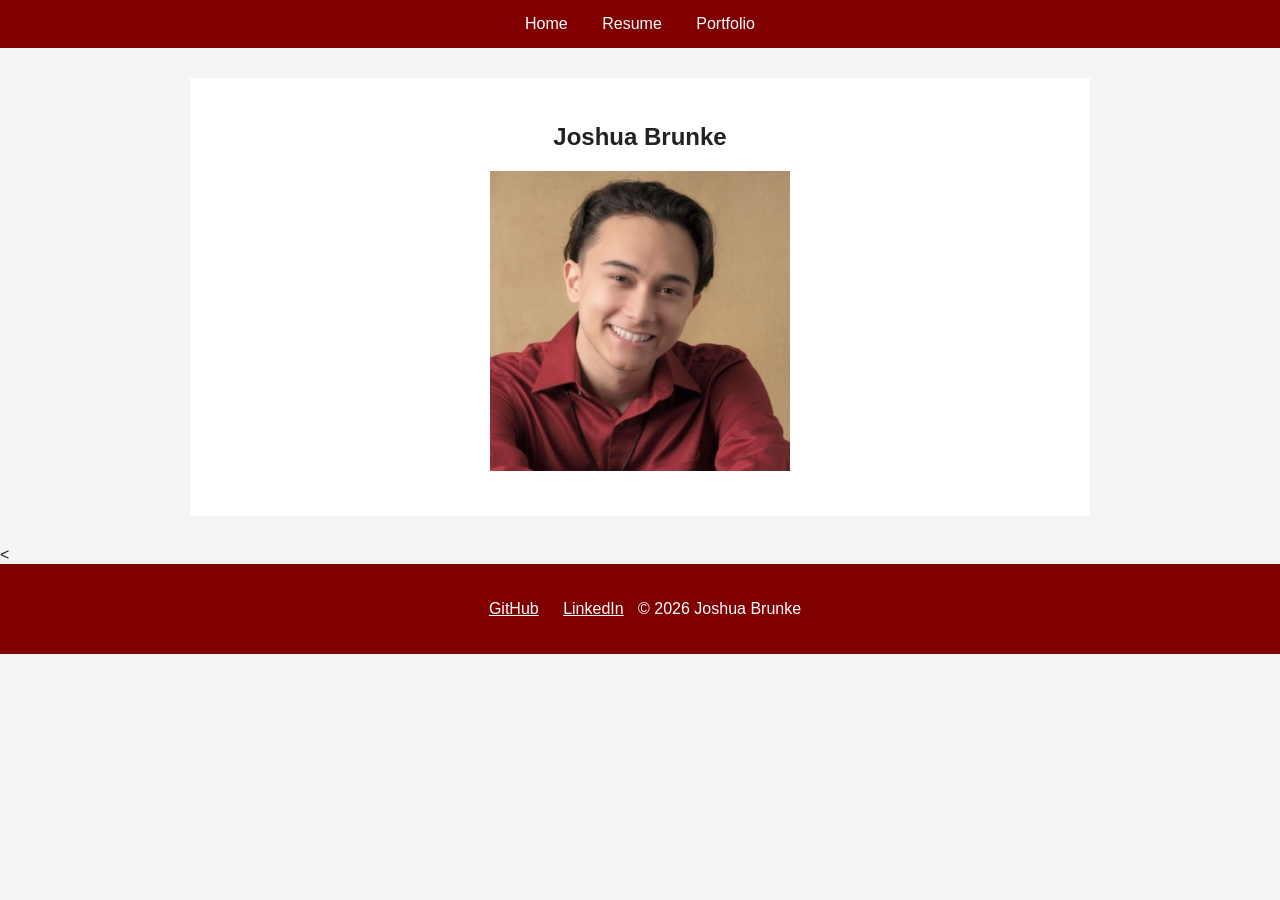
<file: index.html>
<!DOCTYPE html>
<html lang="en">
<head>
    <meta charset="UTF-8">
    <meta name="viewport" content="width=device-width, initial-scale=1.0">
    <title>Joshua Brunke</title>
    <link rel="stylesheet" href="style.css">
</head>

<body>

    <header id="top"></header>

    <main>
        <section>
            <h1>Joshua Brunke</h1>
            <img src="profile.jpg" alt="Photo of Joshua Brunke">
        </section>
    </main>

    <<footer id="bottom"></footer>

    <script src="script.js"></script>
</body>
</html>
</file>
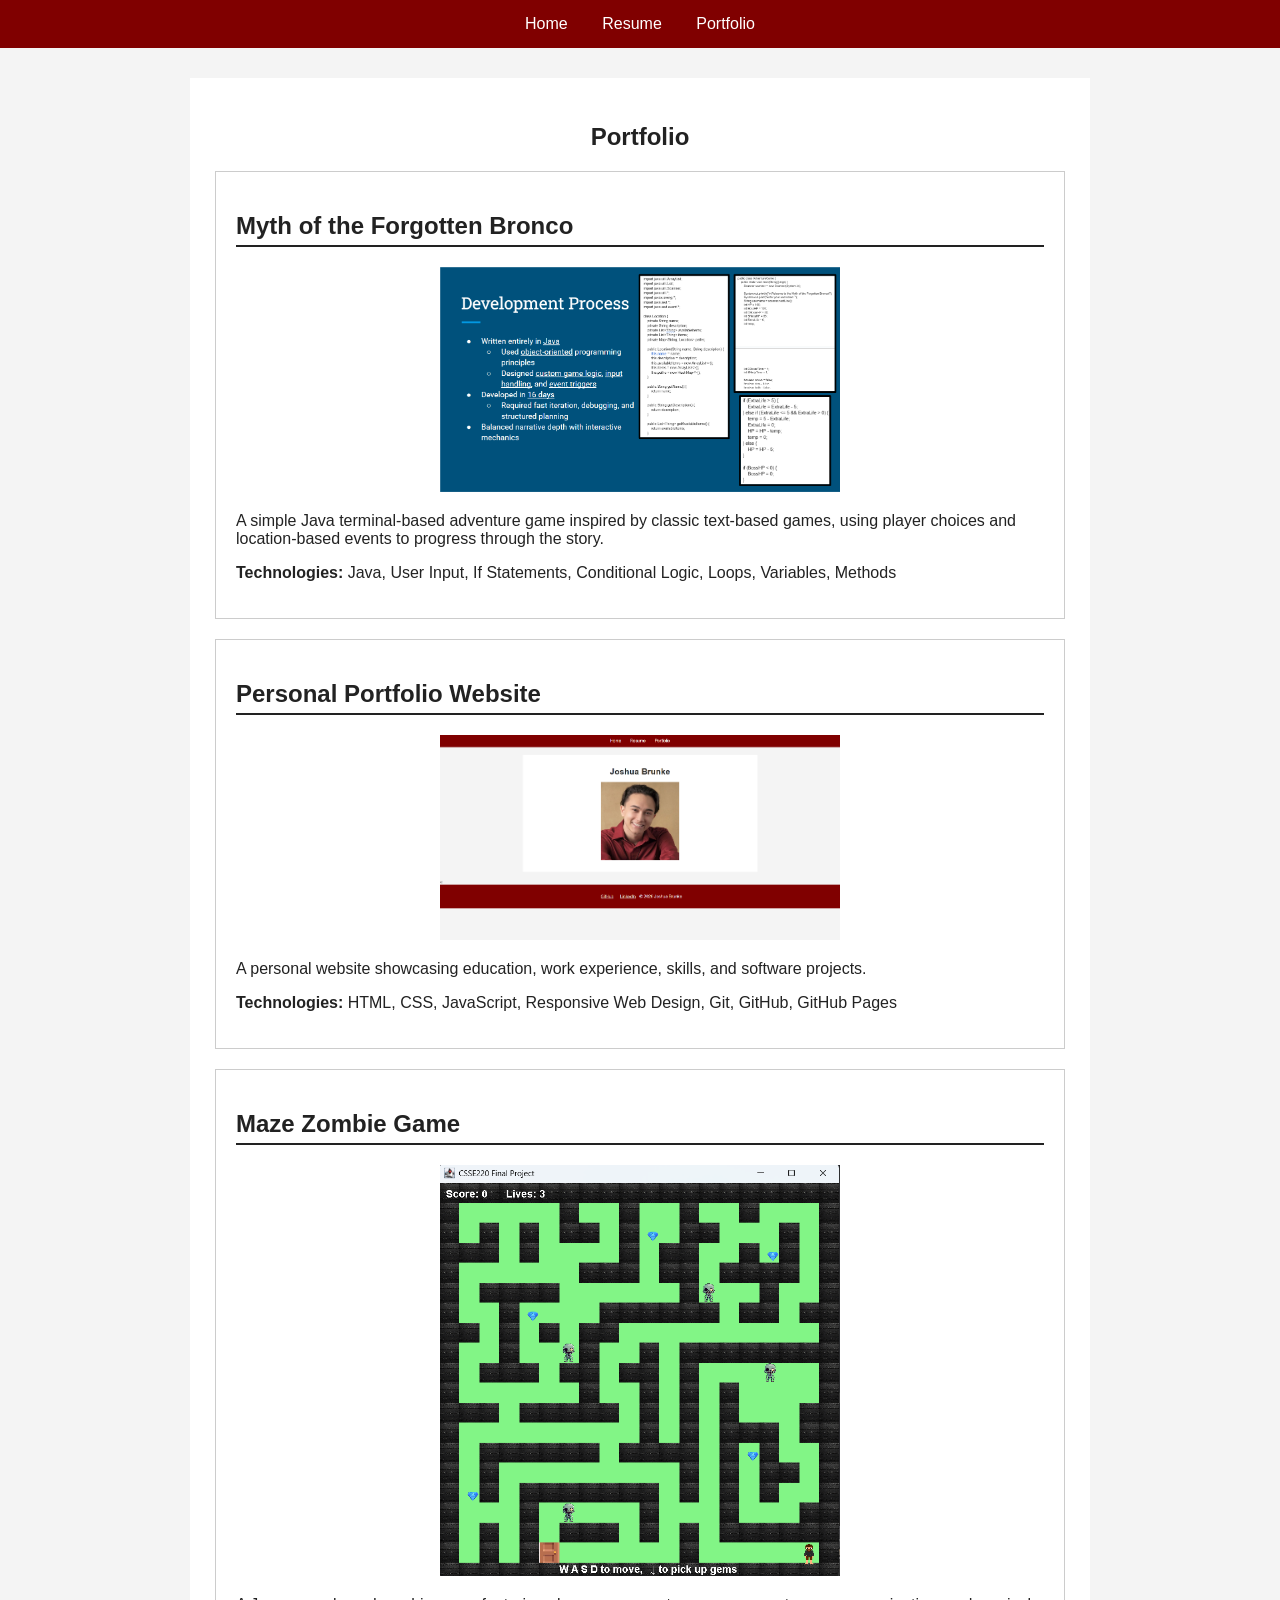
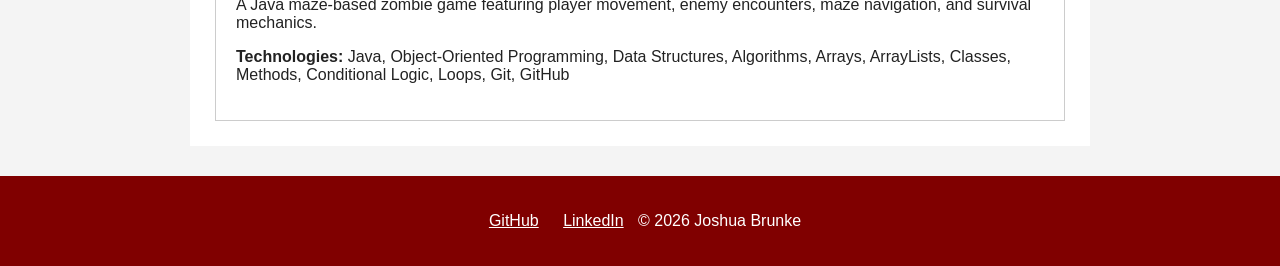
<file: portfolio.html>
<!DOCTYPE html>
<html lang="en">
<head>
    <meta charset="UTF-8">
    <meta name="viewport" content="width=device-width, initial-scale=1.0">
    <title>Portfolio | Joshua Brunke</title>
    <link rel="stylesheet" href="style.css">
</head>

<body>

    <header id="top"></header>

    <main>
        <section>
            <h1>Portfolio</h1>

            <article class="project">
                <h2>Myth of the Forgotten Bronco</h2>

                <img
                    src="broncogame.png"
                    alt="Myth of the Forgotten Bronco project"
                >

                <p>
                    A simple Java terminal-based adventure game inspired by classic text-based games, using player choices and location-based events to progress through the story.
                </p>

                <p>
                    <strong>Technologies:</strong>
                    Java, User Input, If Statements, Conditional Logic, Loops, Variables, Methods
                </p>
            </article>

            <article class="project">
                <h2>Personal Portfolio Website</h2>

                <img
                    src="portfoliowebsite.png"
                    alt="Personal portfolio website"
                >

                <p>
                    A personal website showcasing education, work experience,
                    skills, and software projects.
                </p>

                <p>
                    <strong>Technologies:</strong>
                    HTML, CSS, JavaScript, Responsive Web Design, Git, GitHub, GitHub Pages
                </p>
            </article>

            <article class="project">
                <h2>Maze Zombie Game</h2>

                <img
                    src="zombiegame.png"
                    alt="Zombie Maze Game Picture"
                >

                <p>
                    A Java maze-based zombie game featuring player movement, enemy encounters, maze navigation, and survival mechanics.
                </p>

                <p>
                    <strong>Technologies:</strong>
                    Java, Object-Oriented Programming, Data Structures, Algorithms, Arrays, ArrayLists, Classes, Methods, Conditional Logic, Loops, Git, GitHub
                </p>
            </article>
        </section>
    </main>

    <footer id="bottom"></footer>

    <script src="script.js"></script>
</body>
</html>
</file>
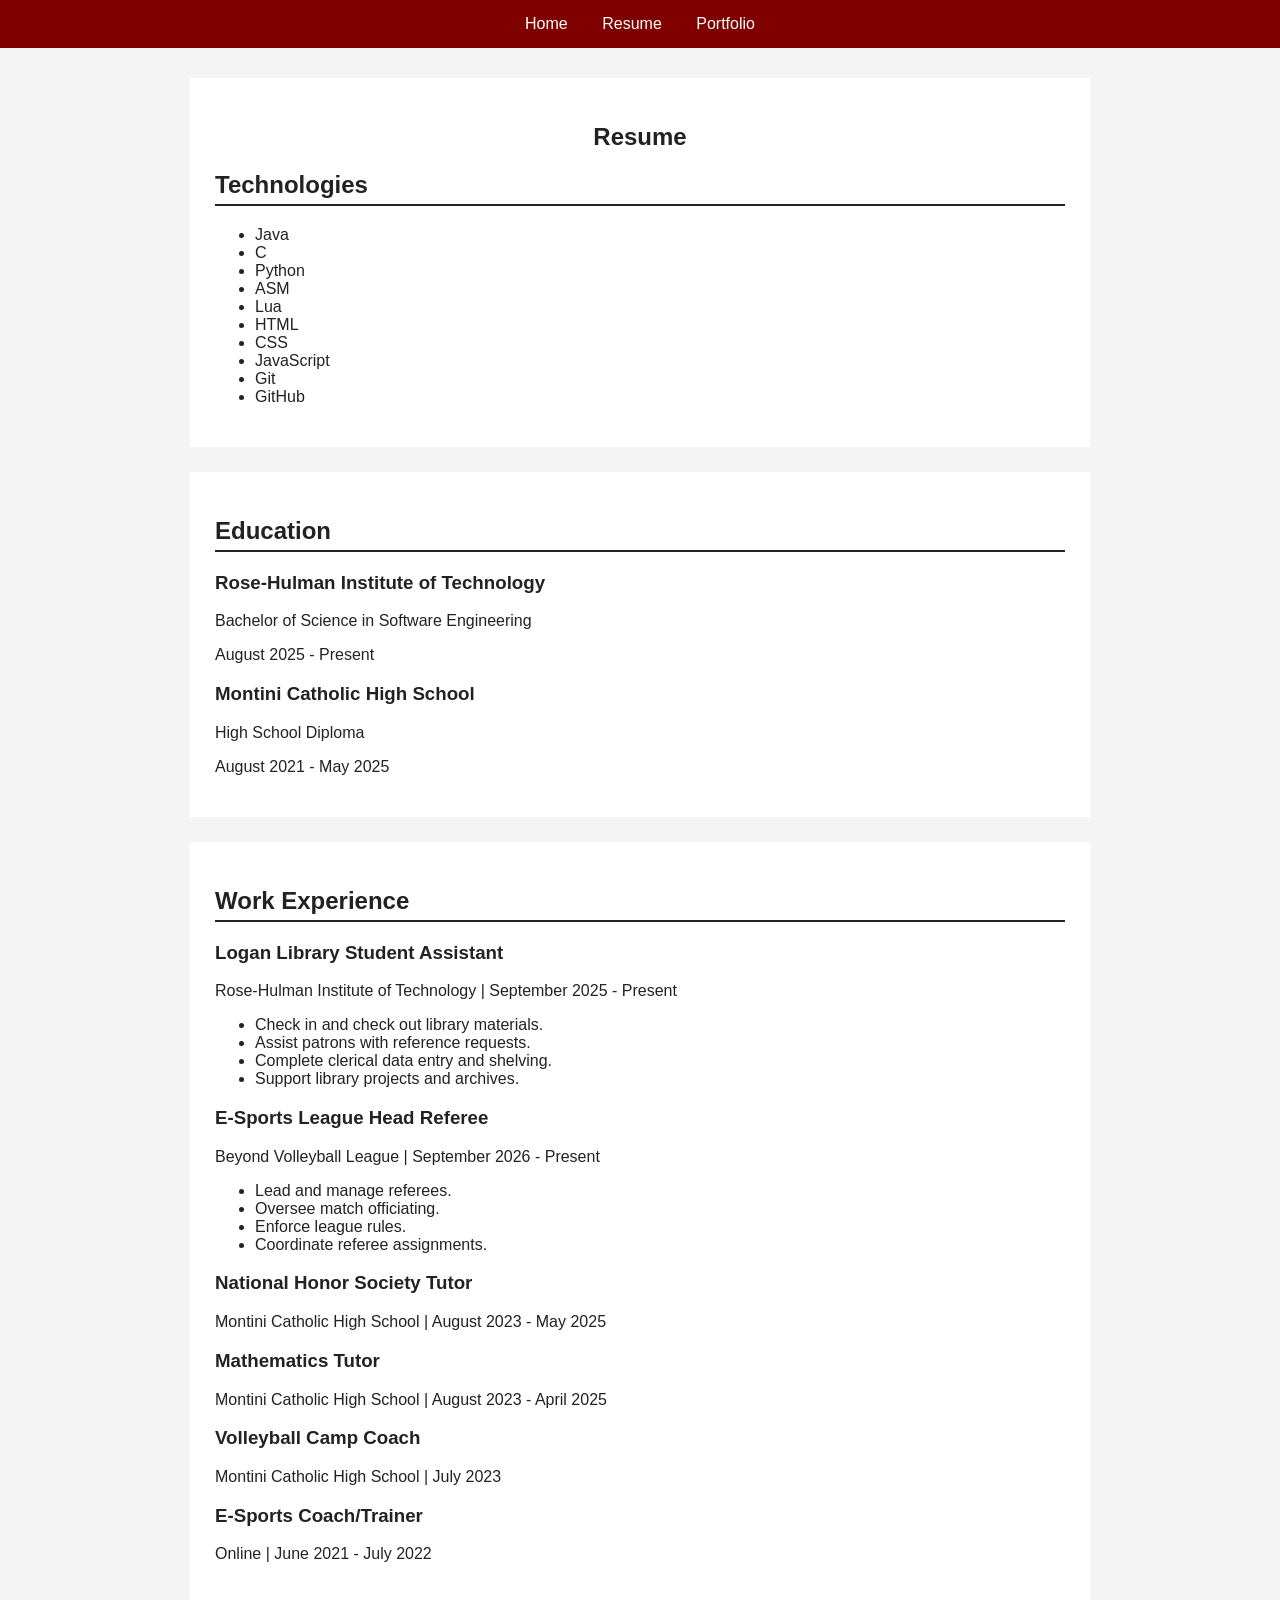
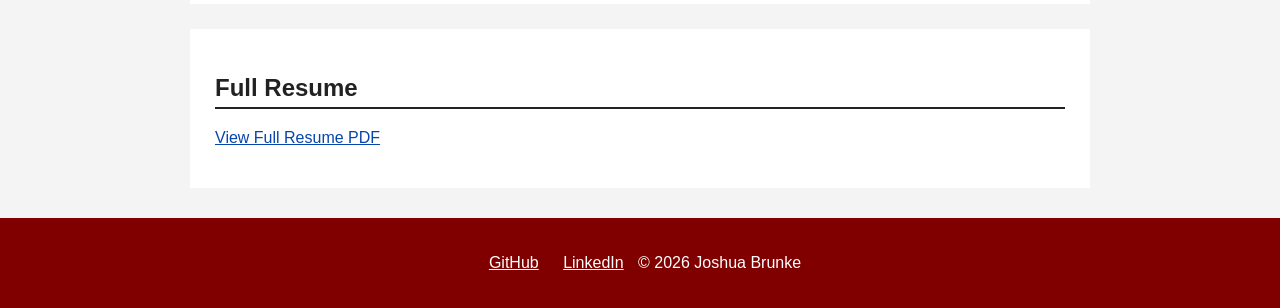
<file: resume.html>
<!DOCTYPE html>
<html lang="en">
<head>
    <meta charset="UTF-8">
    <meta name="viewport" content="width=device-width, initial-scale=1.0">
    <title>Resume | Joshua Brunke</title>
    <link rel="stylesheet" href="style.css">
</head>

<body>

    <header id="top"></header>

    <main>
        <section>
            <h1>Resume</h1>

            <h2>Technologies</h2>
            <ul>
                <li>Java</li>
                <li>C</li>
                <li>Python</li>
                <li>ASM</li>
                <li>Lua</li>
                <li>HTML</li>
                <li>CSS</li>
                <li>JavaScript</li>
                <li>Git</li>
                <li>GitHub</li>
            </ul>
        </section>

        <section>
            <h2>Education</h2>

            <h3>Rose-Hulman Institute of Technology</h3>
            <p>Bachelor of Science in Software Engineering</p>
            <p>August 2025 - Present</p>

            <h3>Montini Catholic High School</h3>
            <p>High School Diploma</p>
            <p>August 2021 - May 2025</p>
        </section>

        <section>
            <h2>Work Experience</h2>

            <h3>Logan Library Student Assistant</h3>
            <p>
                Rose-Hulman Institute of Technology | September 2025 - Present
            </p>
            <ul>
                <li>Check in and check out library materials.</li>
                <li>Assist patrons with reference requests.</li>
                <li>Complete clerical data entry and shelving.</li>
                <li>Support library projects and archives.</li>
            </ul>

            <h3>E-Sports League Head Referee</h3>
            <p>
                Beyond Volleyball League | September 2026 - Present
            </p>
            <ul>
                <li>Lead and manage referees.</li>
                <li>Oversee match officiating.</li>
                <li>Enforce league rules.</li>
                <li>Coordinate referee assignments.</li>
            </ul>

            <h3>National Honor Society Tutor</h3>
            <p>
                Montini Catholic High School | August 2023 - May 2025
            </p>

            <h3>Mathematics Tutor</h3>
            <p>
                Montini Catholic High School | August 2023 - April 2025
            </p>

            <h3>Volleyball Camp Coach</h3>
            <p>
                Montini Catholic High School | July 2023
            </p>

            <h3>E-Sports Coach/Trainer</h3>
            <p>
                Online | June 2021 - July 2022
            </p>
        </section>

        <section>
            <h2>Full Resume</h2>
            <p>
                <a href="resume.pdf">View Full Resume PDF</a>
            </p>
        </section>
    </main>

    <footer id="bottom"></footer>

    <script src="script.js"></script>
</body>
</html>
</file>
<file: style.css>
body {
    font-family: Arial, sans-serif;
    margin: 0;
    background-color: #f4f4f4;
    color: #222222;
}

header {
    background-color: #800000;
    padding: 15px;
}

nav {
    text-align: center;
}

nav a {
    color: white;
    text-decoration: none;
    margin: 0 15px;
}

nav a:visited {
    color: white;
}

nav a:hover {
    text-decoration: underline;
}

main {
    max-width: 900px;
    margin: 30px auto;
    padding: 0 20px;
}

section {
    background-color: white;
    padding: 25px;
    margin-bottom: 25px;
}

h1 {
    text-align: center;
}

h2 {
    border-bottom: 2px solid #222222;
    padding-bottom: 5px;
}

img {
    max-width: 300px;
    display: block;
    margin: 20px auto;
}

.project {
    border: 1px solid #cccccc;
    padding: 20px;
    margin-top: 20px;
}

.project img {
    max-width: 400px;
}

a {
    color: #0645ad;
}

a:visited {
    color: #5a2ca0;
}

footer {
    background-color: #800000;
    color: white;
    text-align: center;
    padding: 20px;
}

footer a {
    color: white;
    margin: 0 10px;
}

footer a:visited {
    color: #dddddd;
}
</file>
